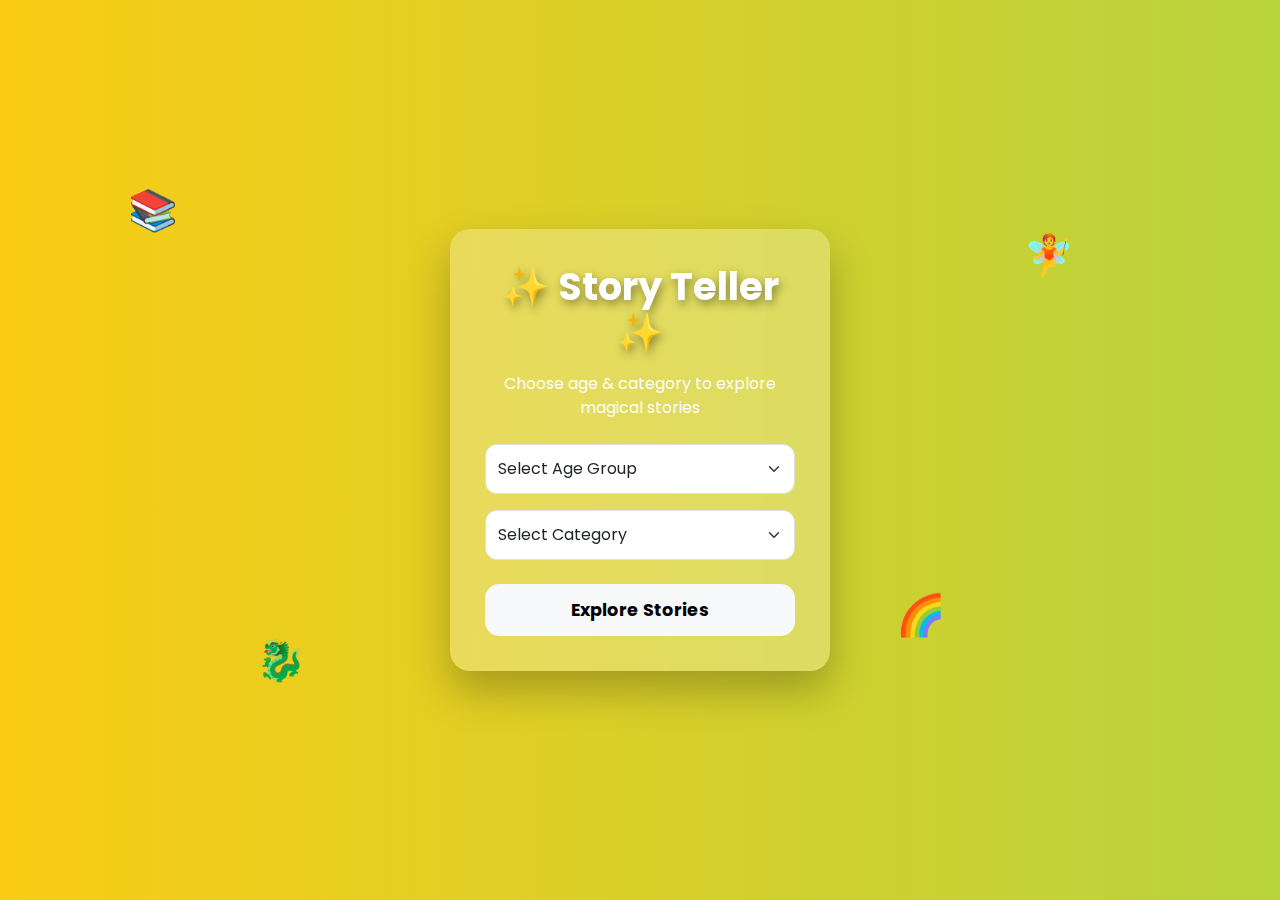
<file: index.html>
<!DOCTYPE html>
<html lang="en">
<head>
    <meta charset="UTF-8">
    <title>Story Teller</title>

    <!-- Bootstrap -->
    <link href="https://cdn.jsdelivr.net/npm/bootstrap@5.3.2/dist/css/bootstrap.min.css" rel="stylesheet">

    <!-- Google Font -->
    <link href="https://fonts.googleapis.com/css2?family=Poppins:wght@300;600;700&display=swap" rel="stylesheet">

    <!-- Custom CSS -->
    <link rel="stylesheet" href="style.css">
</head>

<body>

    <!-- Floating Emojis -->
    <div class="floating">📚</div>
    <div class="floating delay1">🧚</div>
    <div class="floating delay2">🐉</div>
    <div class="floating delay3">🌈</div>

    <!-- HERO SECTION -->
    <div class="hero">
        <div class="selection-box text-center">

            <h1 class="mb-3">✨ Story Teller ✨</h1>
            <p class="text-white mb-4">Choose age & category to explore magical stories</p>

            <!-- AGE SELECT -->
            <select id="ageSelect" class="form-select mb-3">
                <option value="">Select Age Group</option>
                <option value="kids">Kids</option>
                <option value="adults">Adults</option>
            </select>

            <!-- CATEGORY SELECT -->
            <select id="categorySelect" class="form-select mb-4">
                <option value="">Select Category</option>
                <option value="moral">Moral</option>
                <option value="thriller">Thriller</option>
                <option value="horror">Horror</option>
                <option value="adventure">Adventure</option>
                <option value="humorous">Humorous</option>
                <option value="family">Family & Friends</option>
            </select>

            <!-- BUTTON -->
            <button class="btn btn-light w-100" onclick="goToStories()">
                Explore Stories
            </button>

        </div>
    </div>

    <!-- SCRIPT -->
    <script>
        function goToStories() {
            const age = document.getElementById("ageSelect").value;
            const category = document.getElementById("categorySelect").value;

            if (!age || !category) {
                alert("Please select both age and category");
                return;
            }

            window.location.href = `stories.html?age=${age}&category=${category}`;
        }
    </script>

</body>
</html>
</file>
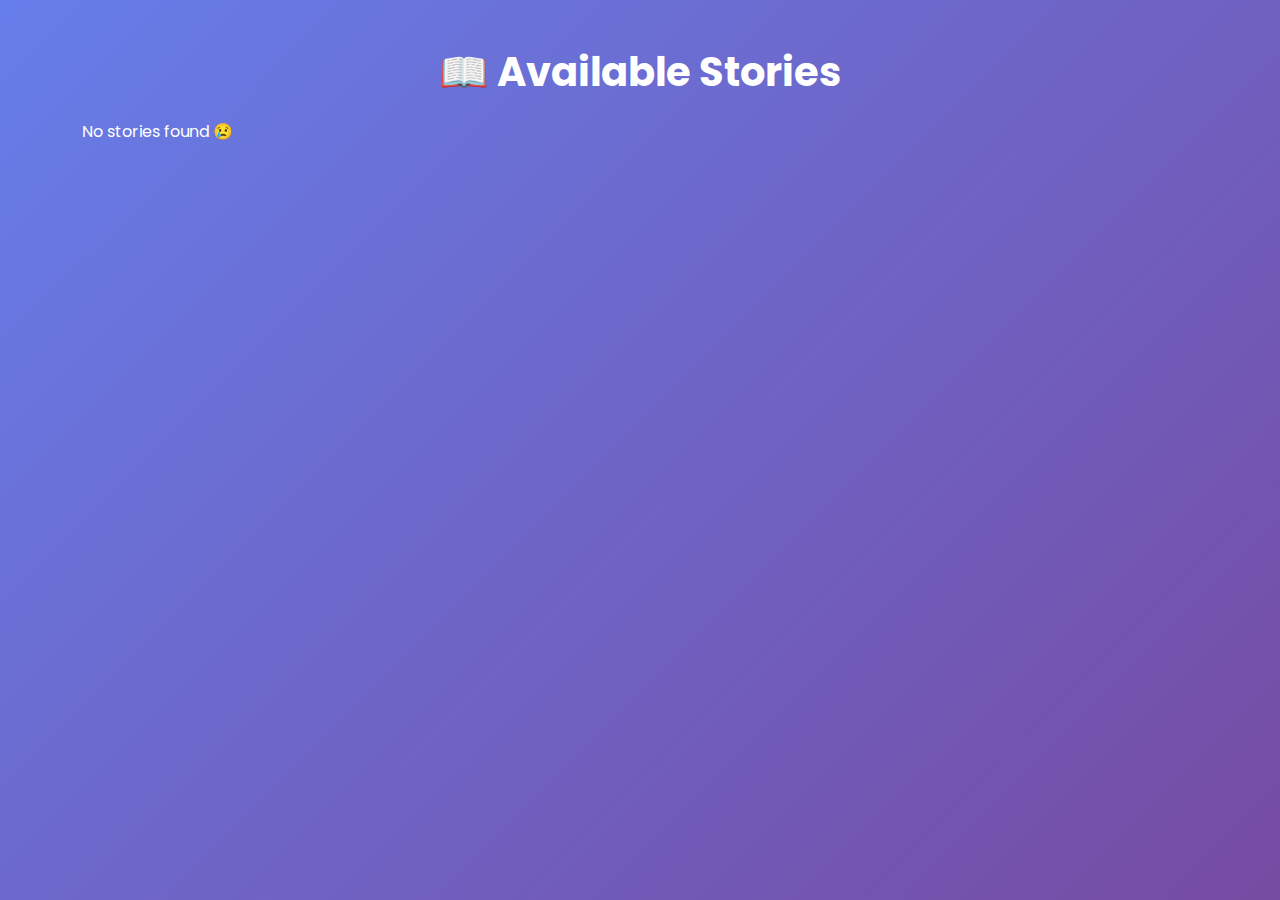
<file: stories.html>
<!DOCTYPE html>
<html lang="en">
<head>
    <meta charset="UTF-8">
    <title>Available Stories</title>

    <link href="https://cdn.jsdelivr.net/npm/bootstrap@5.3.2/dist/css/bootstrap.min.css" rel="stylesheet">
    <link href="https://fonts.googleapis.com/css2?family=Poppins:wght@300;600;700&display=swap" rel="stylesheet">

    <link rel="stylesheet" href="story.css">
</head>

<body>

<div class="container py-5">
    <h1 class="text-center mb-4">📖 Available Stories</h1>

    <div id="storyContainer" class="row g-4">
        <!-- Stories load here -->
    </div>
</div>

<script src="../js/stories.js"></script>
</body>
</html>
</file>
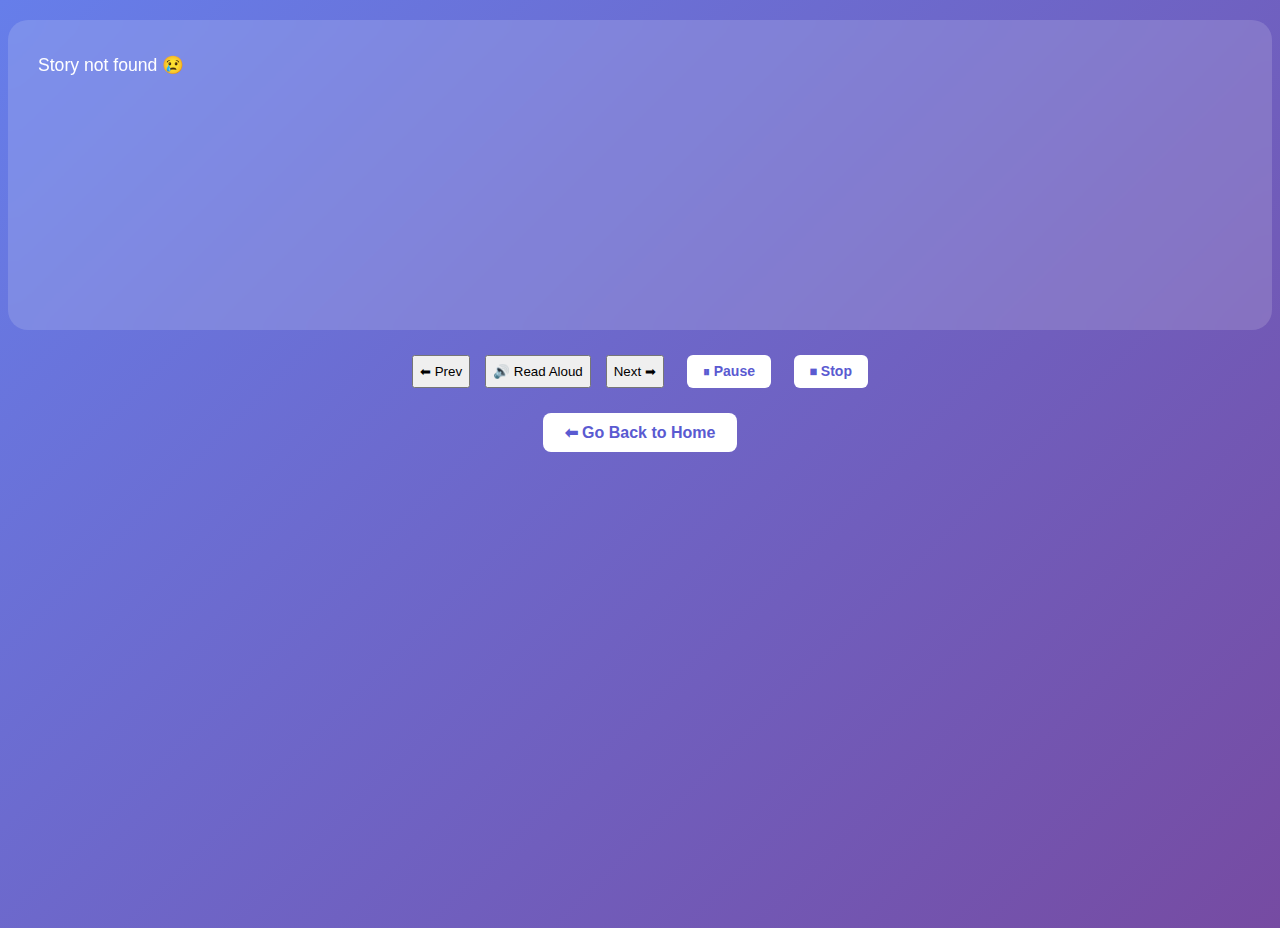
<file: story.html>
<!DOCTYPE html>
<html lang="en">
<head>
    <meta charset="UTF-8">
    <title>Story Reader</title>
    <link rel="stylesheet" href="story.css">
</head>
<body>

    <div class="container py-5 text-center">
        <h2 id="storyTitle"></h2>
        <p id="storyText" class="story-box"></p>

        <div class="controls">
            <button onclick="prevPage()">⬅ Prev</button>
            <button onclick="readPage()">🔊 Read Aloud</button>
            <button onclick="nextPage()">Next ➡</button>
            <button id="pauseBtn">⏸ Pause</button>
<button id="stopBtn">⏹ Stop</button>

        </div>
        <!-- Go Back to Home Button -->
<div class="back-home-container">
    <button class="back-home-btn" onclick="goHome()">
        ⬅ Go Back to Home
    </button>
</div>

    </div>

    <script src="../js/reader.js"></script>
</body>
</html>
</file>
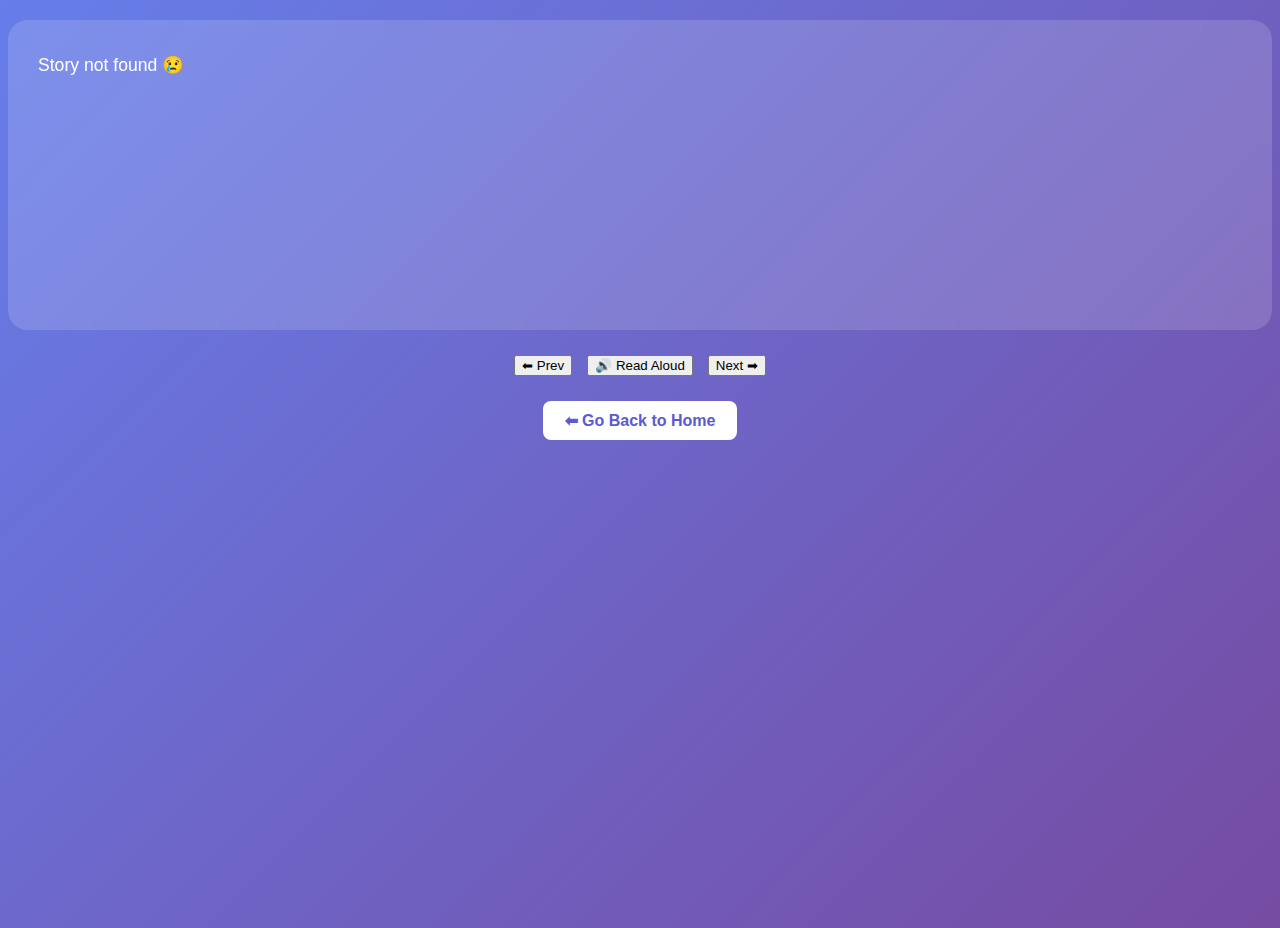
<file: public/story.html>
<!DOCTYPE html>
<html lang="en">
<head>
    <meta charset="UTF-8">
    <title>Story Reader</title>
    <link rel="stylesheet" href="story.css">
</head>
<body>

    <div class="container py-5 text-center">
        <h2 id="storyTitle"></h2>
        <p id="storyText" class="story-box"></p>

        <div class="controls">
            <button onclick="prevPage()">⬅ Prev</button>
            <button onclick="readPage()">🔊 Read Aloud</button>
            <button onclick="nextPage()">Next ➡</button>
        </div>
        <!-- Go Back to Home Button -->
<div class="back-home-container">
    <button class="back-home-btn" onclick="goHome()">
        ⬅ Go Back to Home
    </button>
</div>

    </div>

    <script src="../js/reader.js"></script>
</body>
</html>
</file>
<file: story.css>
body {
    background: linear-gradient(135deg, #667eea, #764ba2);
    font-family: 'Poppins', sans-serif;
    color: white;
    min-height: 100vh;
}

h1 {
    font-weight: 700;
}

.story-card {
    background: rgba(255,255,255,0.15);
    backdrop-filter: blur(10px);
    border-radius: 18px;
    padding: 25px;
    transition: all 0.4s ease;
    box-shadow: 0 15px 30px rgba(0,0,0,0.3);
}

.story-card:hover {
    transform: translateY(-10px) scale(1.03);
}

.story-card h3 {
    font-weight: 600;
}

.read-btn {
    margin-top: 15px;
    font-weight: bold;
}
.story-box {
    background: rgba(255,255,255,0.15);
    padding: 30px;
    border-radius: 20px;
    font-size: 1.1rem;
    line-height: 1.8;
    backdrop-filter: blur(12px);
    min-height: 250px;
}

.controls {
    display: flex;
    justify-content: center;
    gap: 15px;
    margin-top: 25px;
}
.back-home-container {
    text-align: center;
    margin-top: 25px;
}

.back-home-btn {
    background-color: #ffffff;
    color: #5a5ad1;
    border: none;
    padding: 10px 22px;
    font-size: 16px;
    border-radius: 8px;
    cursor: pointer;
    font-weight: 600;
}

.back-home-btn:hover {
    background-color: #e6e6ff;
}
#pauseBtn,
#stopBtn {
    background-color: #ffffff;
    color: #5a5ad1;
    border: none;
    padding: 8px 16px;
    margin-left: 8px;
    font-size: 14px;
    border-radius: 6px;
    cursor: pointer;
    font-weight: 600;
}

#pauseBtn:hover,
#stopBtn:hover {
    background-color: #e8e8ff;
}
</file>
<file: public/story.css>
body {
    background: linear-gradient(135deg, #667eea, #764ba2);
    font-family: 'Poppins', sans-serif;
    color: white;
    min-height: 100vh;
}

h1 {
    font-weight: 700;
}

.story-card {
    background: rgba(255,255,255,0.15);
    backdrop-filter: blur(10px);
    border-radius: 18px;
    padding: 25px;
    transition: all 0.4s ease;
    box-shadow: 0 15px 30px rgba(0,0,0,0.3);
}

.story-card:hover {
    transform: translateY(-10px) scale(1.03);
}

.story-card h3 {
    font-weight: 600;
}

.read-btn {
    margin-top: 15px;
    font-weight: bold;
}
.story-box {
    background: rgba(255,255,255,0.15);
    padding: 30px;
    border-radius: 20px;
    font-size: 1.1rem;
    line-height: 1.8;
    backdrop-filter: blur(12px);
    min-height: 250px;
}

.controls {
    display: flex;
    justify-content: center;
    gap: 15px;
    margin-top: 25px;
}
.back-home-container {
    text-align: center;
    margin-top: 25px;
}

.back-home-btn {
    background-color: #ffffff;
    color: #5a5ad1;
    border: none;
    padding: 10px 22px;
    font-size: 16px;
    border-radius: 8px;
    cursor: pointer;
    font-weight: 600;
}

.back-home-btn:hover {
    background-color: #e6e6ff;
}
</file>
<file: style.css>
/* RESET */
* {
    margin: 0;
    padding: 0;
    box-sizing: border-box;
    font-family: 'Poppins', sans-serif;
}

/* BACKGROUND */
body {
    height: 100vh;
    background: linear-gradient(270deg, #ff6ec4, #7873f5, #4ade80, #facc15);
    background-size: 800% 800%;
    animation: gradientMove 12s ease infinite;
    overflow: hidden;
}

/* BACKGROUND ANIMATION */
@keyframes gradientMove {
    0% { background-position: 0% 50%; }
    50% { background-position: 100% 50%; }
    100% { background-position: 0% 50%; }
}

/* HERO */
.hero {
    height: 100vh;
    display: flex;
    justify-content: center;
    align-items: center;
}

/* GLASS CARD */
.selection-box {
    width: 380px;
    background: rgba(255, 255, 255, 0.25);
    backdrop-filter: blur(15px);
    border-radius: 20px;
    padding: 35px;
    box-shadow: 0 20px 40px rgba(0,0,0,0.25);
    animation: fadeUp 1.4s ease;
}

/* CARD ANIMATION */
@keyframes fadeUp {
    from {
        opacity: 0;
        transform: translateY(40px);
    }
    to {
        opacity: 1;
        transform: translateY(0);
    }
}

/* TITLE */
.selection-box h1 {
    font-size: 2.4rem;
    font-weight: 700;
    color: white;
    text-shadow: 2px 4px 10px rgba(0,0,0,0.4);
}

/* SELECT */
.form-select {
    border-radius: 12px;
    padding: 12px;
    font-size: 1rem;
}

/* BUTTON */
.btn-light {
    border-radius: 14px;
    font-size: 1.1rem;
    font-weight: bold;
    padding: 12px;
    transition: all 0.4s ease;
}

.btn-light:hover {
    background-color: #4ade80;
    color: white;
    transform: scale(1.05);
    box-shadow: 0 10px 20px rgba(0,0,0,0.3);
}

/* FLOATING EMOJIS */
.floating {
    position: absolute;
    font-size: 2.5rem;
    animation: float 6s ease-in-out infinite;
    left: 10%;
    top: 20%;
}

.delay1 { left: 80%; top: 25%; animation-delay: 1s; }
.delay2 { left: 20%; top: 70%; animation-delay: 2s; }
.delay3 { left: 70%; top: 65%; animation-delay: 3s; }

@keyframes float {
    0%, 100% { transform: translateY(0); }
    50% { transform: translateY(-30px); }
}
</file>
